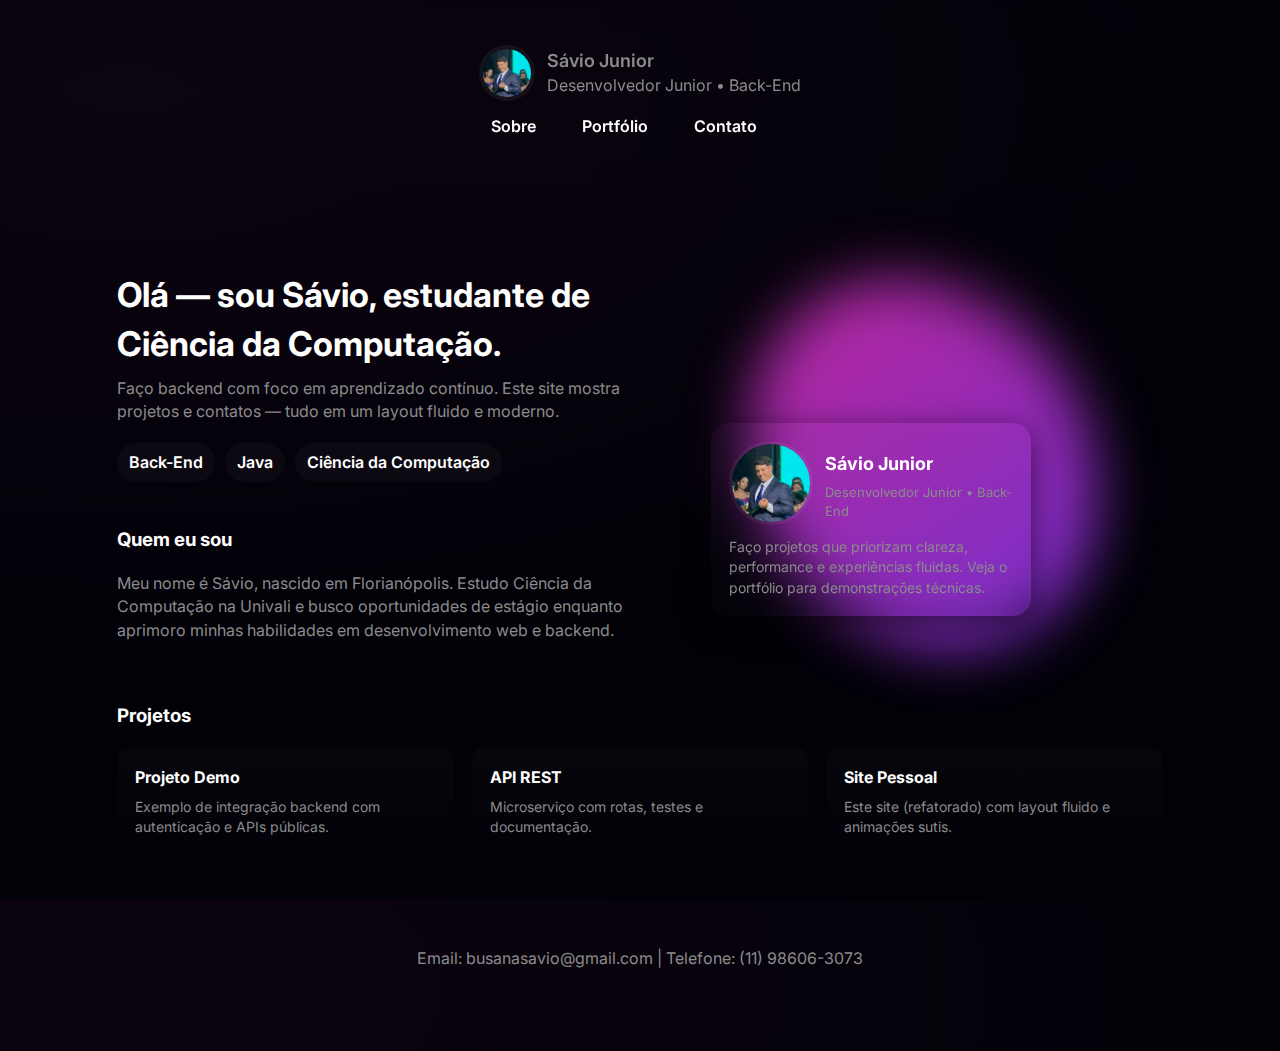
<file: index.html>
<!doctype html>
<html lang="pt-BR">
    <head>
        <meta charset="utf-8" />
        <meta name="viewport" content="width=device-width,initial-scale=1" />
        <title>Sobre • Sávio Junior</title>
        <link rel="stylesheet" href="src/css/style.css" />
        <script src="src/js/main.js" defer></script>
    </head>
    <body>
        <header>
            <div class="container">
                <div class="brand">
                    <img src="src/imagens/junin.jpeg" alt="Sávio" />
                    <div>
                        <h1>Sávio Junior</h1>
                        <div class="muted">Desenvolvedor Junior • Back-End</div>
                    </div>
                </div>
                <nav class="nav">
                    <a href="index.html">Sobre</a>
                    <a href="project.html">Portfólio</a>
                    <a href="contact.html">Contato</a>
                </nav>
                <button class="burger" aria-label="Abrir menu"><span></span></button>
            </div>
        </header>

        <main class="container main-spacer">
            <section class="hero">
                <div class="intro">
                    <h2>Olá — sou Sávio, estudante de Ciência da Computação.</h2>
                    <p class="lead">Faço backend com foco em aprendizado contínuo. Este site mostra projetos e contatos — tudo em um layout fluido e moderno.</p>
                    <div class="badges">
                        <div class="badge">Back-End</div>
                        <div class="badge">Java</div>
                        <div class="badge">Ciência da Computação</div>
                    </div>

                    <section class="projects" aria-label="Sobre mim">
                        <h3 style="margin-top:22px">Quem eu sou</h3>
                        <p class="muted">Meu nome é Sávio, nascido em Florianópolis. Estudo Ciência da Computação na Univali e busco oportunidades de estágio enquanto aprimoro minhas habilidades em desenvolvimento web e backend.</p>
                    </section>
                </div>

                <aside class="hero-right">
                    <div class="blob" aria-hidden="true"></div>
                    <div class="profile-card">
                        <div style="display:flex;gap:12px;align-items:center">
                            <img src="src/imagens/junin.jpeg" alt="Sávio" />
                            <div>
                                <h3>Sávio Junior</h3>
                                <p class="muted">Desenvolvedor Junior • Back-End</p>
                            </div>
                        </div>
                        <p style="margin-top:12px;font-size:14px;color:var(--muted)">Faço projetos que priorizam clareza, performance e experiências fluidas. Veja o portfólio para demonstrações técnicas.</p>
                    </div>
                </aside>
            </section>

            <section class="projects" aria-label="Projetos">
                <h3>Projetos</h3>
                <div class="grid">
                    <article class="card" tabindex="0">
                        <h4>Projeto Demo</h4>
                        <p class="muted">Exemplo de integração backend com autenticação e APIs públicas.</p>
                    </article>
                    <article class="card" tabindex="0">
                        <h4>API REST</h4>
                        <p class="muted">Microserviço com rotas, testes e documentação.</p>
                    </article>
                    <article class="card" tabindex="0">
                        <h4>Site Pessoal</h4>
                        <p class="muted">Este site (refatorado) com layout fluido e animações sutis.</p>
                    </article>
                </div>
            </section>

            <footer>
                <p class="muted">Email: busanasavio@gmail.com | Telefone: (11) 98606-3073</p>
            </footer>
        </main>
        
    </body>

</html>
</file>
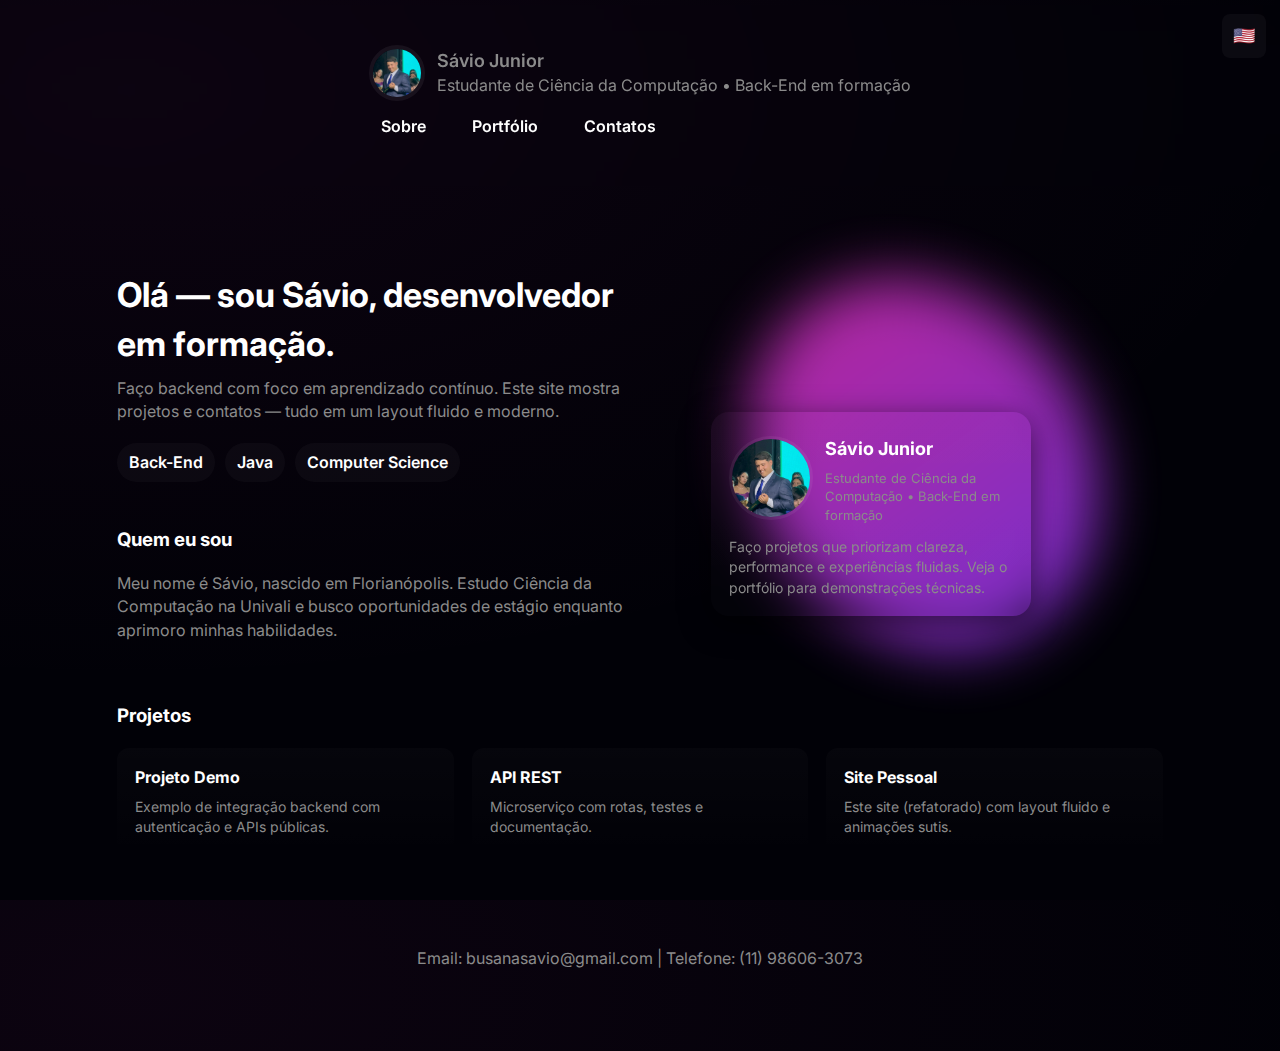
<file: PROJETO-SITE-MAE-MEU/index.html>
<!doctype html>
<html lang="pt-BR">
    <head>
        <meta charset="utf-8" />
        <meta name="viewport" content="width=device-width,initial-scale=1" />
        <title>Sobre • Sávio Junior</title>
        <link rel="stylesheet" href="src/css/style.css" />
        <script src="src/js/main.js" defer></script> 
        <a href="index-en.html" class="language-switch">🇺🇸</a>
    </head>
    <body>
        <header>
            <div class="container">
                <div class="brand">
                    <img src="src/imagens/junin.jpeg" alt="Sávio" />
                    <div>
                        <h1>Sávio Junior</h1>
                        <div class="muted">Estudante de Ciência da Computação • Back-End em formação</div>
                    </div>
                </div>
                <nav class="nav">
                    <a href="index.html">Sobre</a>
                    <a href="project.html">Portfólio</a>
                    <a href="contact.html">Contatos</a>
                </nav>
                <button class="burger" aria-label="Abrir menu"><span></span></button>
            </div>
        </header>

        <main class="container main-spacer">
            <section class="hero">
                <div class="intro">
                    <h2>Olá — sou Sávio, desenvolvedor em formação.</h2>
                    <p class="lead">Faço backend com foco em aprendizado contínuo. Este site mostra projetos e contatos — tudo em um layout fluido e moderno.</p>
                    <div class="badges">
                        <div class="badge">Back-End</div>
                        <div class="badge">Java</div>
                        <div class="badge">Computer Science</div>
                    </div>

                    <section class="projects" aria-label="Sobre mim">
                        <h3 style="margin-top:22px">Quem eu sou</h3>
                        <p class="muted">Meu nome é Sávio, nascido em Florianópolis. Estudo Ciência da Computação na Univali e busco oportunidades de estágio enquanto aprimoro minhas habilidades.</p>
                    </section>
                </div>

                <aside class="hero-right">
                    <div class="blob" aria-hidden="true"></div>
                    <div class="profile-card">
                        <div style="display:flex;gap:12px;align-items:center">
                            <img src="src/imagens/junin.jpeg" alt="Sávio" />
                            <div>
                                <h3>Sávio Junior</h3>
                                <p class="muted">Estudante de Ciência da Computação • Back-End em formação</p>
                            </div>
                        </div>
                        <p style="margin-top:12px;font-size:14px;color:var(--muted)">Faço projetos que priorizam clareza, performance e experiências fluidas. Veja o portfólio para demonstrações técnicas.</p>
                    </div>
                </aside>
            </section>

            <section class="projects" aria-label="Projetos">
                <h3>Projetos</h3>
                <div class="grid">
                    <article class="card" tabindex="0">
                        <h4>Projeto Demo</h4>
                        <p class="muted">Exemplo de integração backend com autenticação e APIs públicas.</p>
                    </article>
                    <article class="card" tabindex="0">
                        <h4>API REST</h4>
                        <p class="muted">Microserviço com rotas, testes e documentação.</p>
                    </article>
                    <article class="card" tabindex="0">
                        <h4>Site Pessoal</h4>
                        <p class="muted">Este site (refatorado) com layout fluido e animações sutis.</p>
                    </article>
                </div>
            </section>

            <footer>
                <p class="muted">Email: busanasavio@gmail.com | Telefone: (11) 98606-3073</p>
            </footer>
        </main>
        
    </body>
</html>
</file>
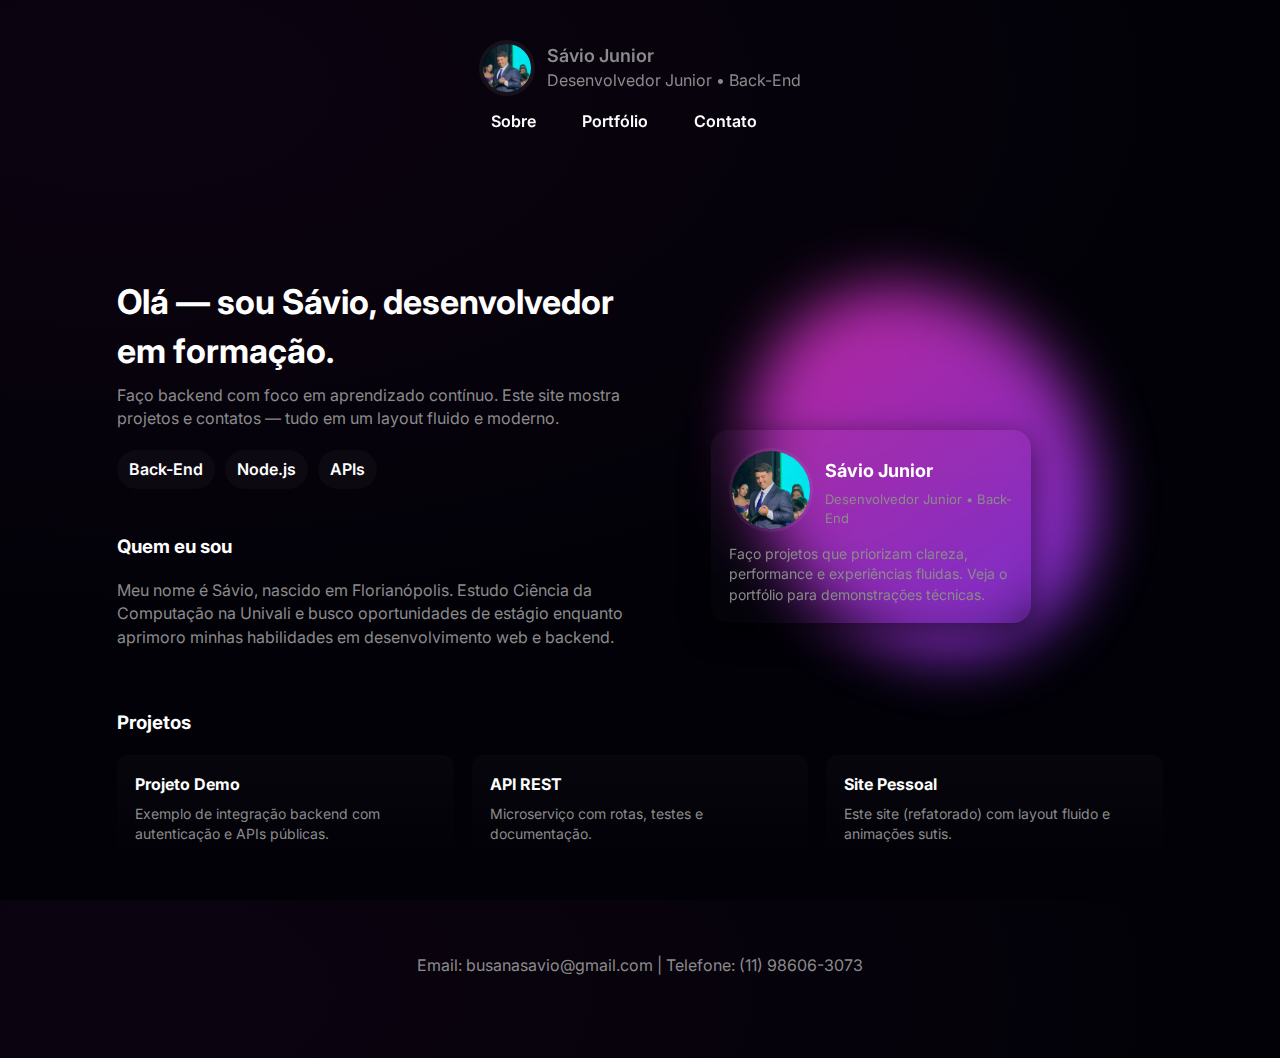
<file: Meu-Site-main/PROJETO-SITE-MAE-MEU/index.html>
<!doctype html>
<html lang="pt-BR">
    <head>
        <meta charset="utf-8" />
        <meta name="viewport" content="width=device-width,initial-scale=1" />
        <title>Sobre • Sávio Junior</title>
        <link rel="stylesheet" href="src/css/style.css" />
        <script src="src/js/main.js" defer></script>
    </head>
    <body>
        <header>
            <div class="container">
                <div class="brand">
                    <img src="src/imagens/junin.jpeg" alt="Sávio" />
                    <div>
                        <h1>Sávio Junior</h1>
                        <div class="muted">Desenvolvedor Junior • Back-End</div>
                    </div>
                </div>
                <nav class="nav">
                    <a href="index.html">Sobre</a>
                    <a href="project.html">Portfólio</a>
                    <a href="contact.html">Contato</a>
                </nav>
                <button class="burger" aria-label="Abrir menu"><span></span></button>
            </div>
        </header>

        <main class="container main-spacer">
            <section class="hero">
                <div class="intro">
                    <h2>Olá — sou Sávio, desenvolvedor em formação.</h2>
                    <p class="lead">Faço backend com foco em aprendizado contínuo. Este site mostra projetos e contatos — tudo em um layout fluido e moderno.</p>
                    <div class="badges">
                        <div class="badge">Back-End</div>
                        <div class="badge">Node.js</div>
                        <div class="badge">APIs</div>
                    </div>

                    <section class="projects" aria-label="Sobre mim">
                        <h3 style="margin-top:22px">Quem eu sou</h3>
                        <p class="muted">Meu nome é Sávio, nascido em Florianópolis. Estudo Ciência da Computação na Univali e busco oportunidades de estágio enquanto aprimoro minhas habilidades em desenvolvimento web e backend.</p>
                    </section>
                </div>

                <aside class="hero-right">
                    <div class="blob" aria-hidden="true"></div>
                    <div class="profile-card">
                        <div style="display:flex;gap:12px;align-items:center">
                            <img src="src/imagens/junin.jpeg" alt="Sávio" />
                            <div>
                                <h3>Sávio Junior</h3>
                                <p class="muted">Desenvolvedor Junior • Back-End</p>
                            </div>
                        </div>
                        <p style="margin-top:12px;font-size:14px;color:var(--muted)">Faço projetos que priorizam clareza, performance e experiências fluidas. Veja o portfólio para demonstrações técnicas.</p>
                    </div>
                </aside>
            </section>

            <section class="projects" aria-label="Projetos">
                <h3>Projetos</h3>
                <div class="grid">
                    <article class="card" tabindex="0">
                        <h4>Projeto Demo</h4>
                        <p class="muted">Exemplo de integração backend com autenticação e APIs públicas.</p>
                    </article>
                    <article class="card" tabindex="0">
                        <h4>API REST</h4>
                        <p class="muted">Microserviço com rotas, testes e documentação.</p>
                    </article>
                    <article class="card" tabindex="0">
                        <h4>Site Pessoal</h4>
                        <p class="muted">Este site (refatorado) com layout fluido e animações sutis.</p>
                    </article>
                </div>
            </section>

            <footer>
                <p class="muted">Email: busanasavio@gmail.com | Telefone: (11) 98606-3073</p>
            </footer>
        </main>
        
    </body>
</html>
</file>
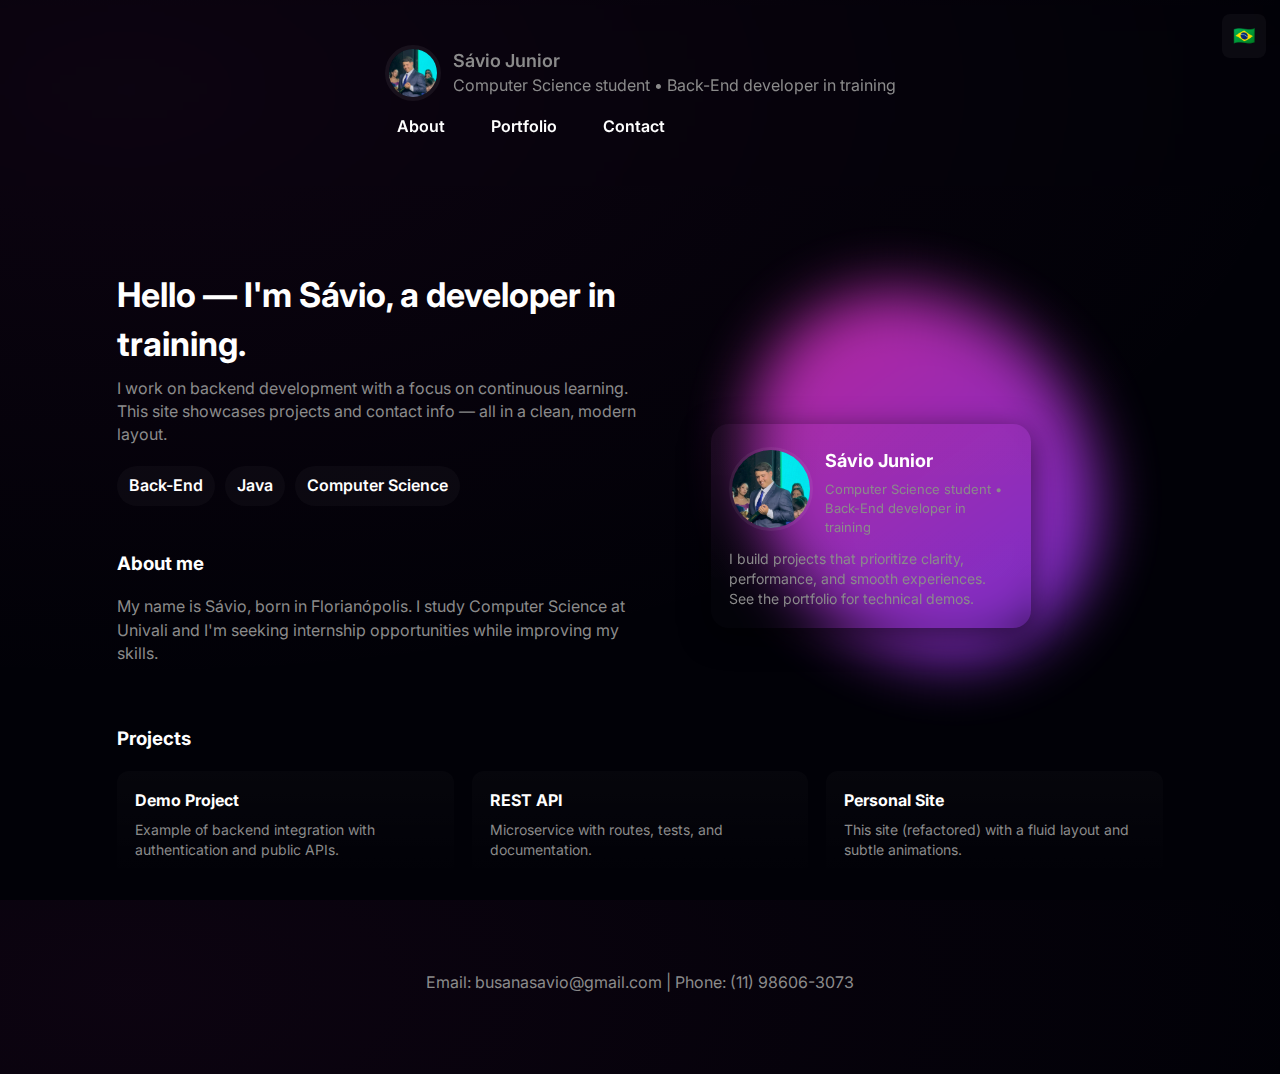
<file: index-en.html>
<!doctype html>
<html lang="en">
    <head>
        <meta charset="utf-8" />
        <meta name="viewport" content="width=device-width,initial-scale=1" />
        <title>About • Sávio Junior</title>
        <link rel="stylesheet" href="src/css/style.css" />
        <script src="src/js/main.js" defer></script>
        <a href="index.html" class="language-switch">🇧🇷</a>
    </head>
    <body>
        <header>
            <div class="container">
                <div class="brand">
                    <img src="src/imagens/junin.jpeg" alt="Sávio" />
                    <div>
                        <h1>Sávio Junior</h1>
                        <div class="muted">Computer Science student • Back-End developer in training</div>
                    </div>
                </div>
                <nav class="nav">
                    <a href="index-en.html">About</a>
                    <a href="project-en.html">Portfolio</a>
                    <a href="contact-en.html">Contact</a>
                </nav>
                <button class="burger" aria-label="Open menu"><span></span></button>
            </div>
        </header>

        <main class="container main-spacer">
            <section class="hero">
                <div class="intro">
                    <h2>Hello — I'm Sávio, a developer in training.</h2>
                    <p class="lead">I work on backend development with a focus on continuous learning. This site showcases projects and contact info — all in a clean, modern layout.</p>
                    <div class="badges">
                        <div class="badge">Back-End</div>
                        <div class="badge">Java</div>
                        <div class="badge">Computer Science</div>
                    </div>

                    <section class="projects" aria-label="About me">
                        <h3 style="margin-top:22px">About me</h3>
                        <p class="muted">My name is Sávio, born in Florianópolis. I study Computer Science at Univali and I'm seeking internship opportunities while improving my skills.</p>
                    </section>
                </div>

                <aside class="hero-right">
                    <div class="blob" aria-hidden="true"></div>
                    <div class="profile-card">
                        <div style="display:flex;gap:12px;align-items:center">
                            <img src="src/imagens/junin.jpeg" alt="Sávio" />
                            <div>
                                <h3>Sávio Junior</h3>
                                <p class="muted">Computer Science student • Back-End developer in training</p>
                            </div>
                        </div>
                        <p style="margin-top:12px;font-size:14px;color:var(--muted)">I build projects that prioritize clarity, performance, and smooth experiences. See the portfolio for technical demos.</p>
                    </div>
                </aside>
            </section>

            <section class="projects" aria-label="Projetos">
                <h3>Projects</h3>
                <div class="grid">
                    <article class="card" tabindex="0">
                        <h4>Demo Project</h4>
                        <p class="muted">Example of backend integration with authentication and public APIs.</p>
                    </article>
                    <article class="card" tabindex="0">
                        <h4>REST API</h4>
                        <p class="muted">Microservice with routes, tests, and documentation.</p>
                    </article>
                    <article class="card" tabindex="0">
                        <h4>Personal Site</h4>
                        <p class="muted">This site (refactored) with a fluid layout and subtle animations.</p>
                    </article>
                </div>
            </section>

            <footer>
                <p class="muted">Email: busanasavio@gmail.com | Phone: (11) 98606-3073</p>
            </footer>
        </main>
        
    </body>
</html>
</file>
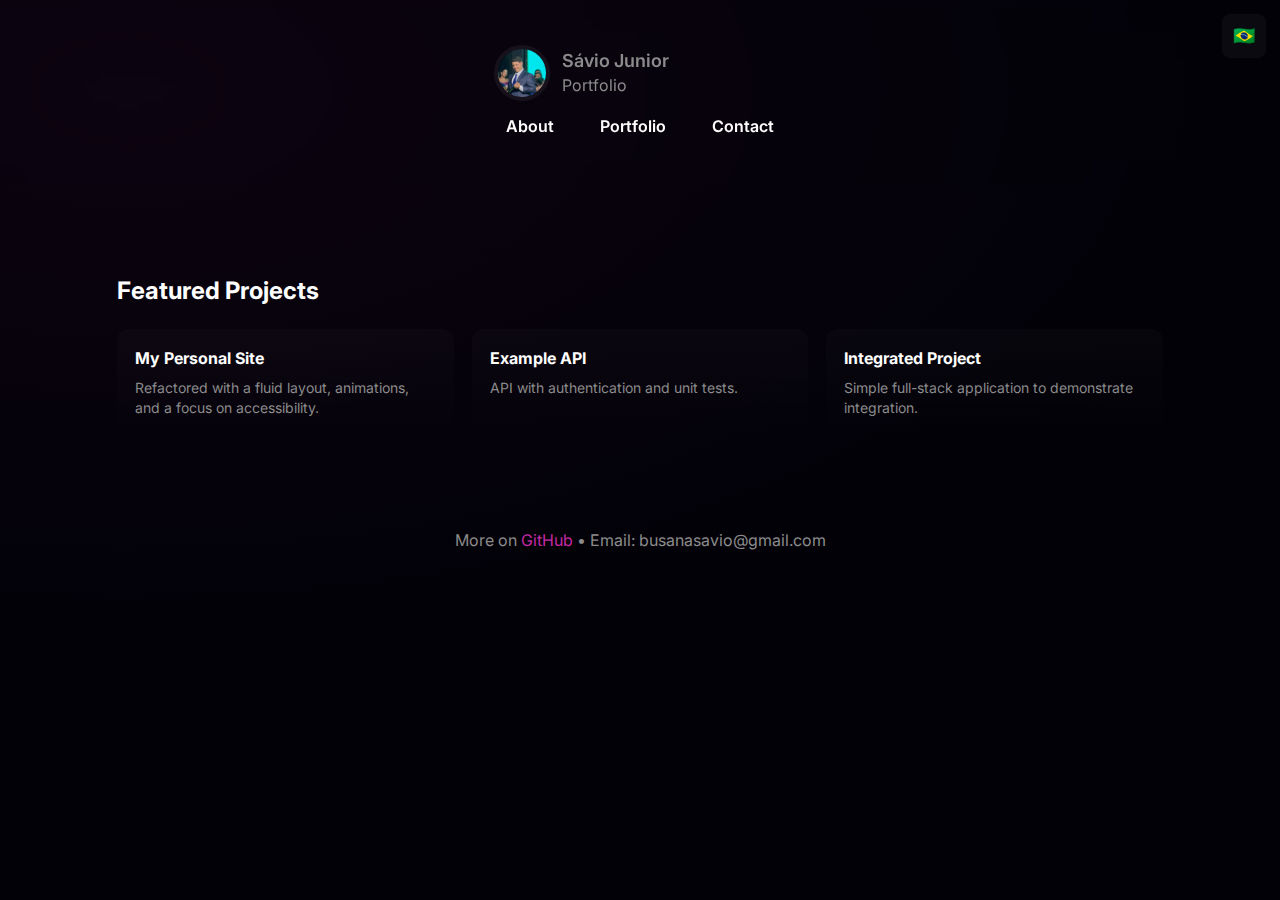
<file: project-en.html>
<!doctype html>
<html lang="en">
    <head>
        <meta charset="utf-8" />
        <meta name="viewport" content="width=device-width,initial-scale=1" />
        <title>Portfolio • Sávio Junior</title>
        <link rel="stylesheet" href="src/css/style.css" />
        <script src="src/js/main.js" defer></script>
        <a href="project.html" class="language-switch">🇧🇷</a>
    </head>
    <body>
        <header>
            <div class="container">
                <div class="brand">
                    <img src="src/imagens/junin.jpeg" alt="Sávio" />
                    <div>
                        <h1>Sávio Junior</h1>
                        <div class="muted">Portfolio</div>
                    </div>
                </div>
                <nav class="nav">
                    <a href="index-en.html">About</a>
                    <a href="project-en.html">Portfolio</a>
                    <a href="contact-en.html">Contact</a>
                </nav>
                <button class="burger" aria-label="Open menu"><span></span></button>
            </div>
        </header>

        <main class="container main-spacer">
            <section class="projects">
                <h2>Featured Projects</h2>
                <div class="grid">
                    <article class="card" tabindex="0">
                        <h4>My Personal Site</h4>
                        <p class="muted">Refactored with a fluid layout, animations, and a focus on accessibility.</p>
                    </article>
                    <article class="card" tabindex="0">
                        <h4>Example API</h4>
                        <p class="muted">API with authentication and unit tests.</p>
                    </article>
                    <article class="card" tabindex="0">
                        <h4>Integrated Project</h4>
                        <p class="muted">Simple full-stack application to demonstrate integration.</p>
                    </article>
                </div>
            </section>

            <footer>
                <p class="muted">More on <a href="https://github.com/saviodebug" style="color:var(--accent);text-decoration:none">GitHub</a> • Email: busanasavio@gmail.com</p>
            </footer>
        </main>
        
    </body>
</html>
</file>
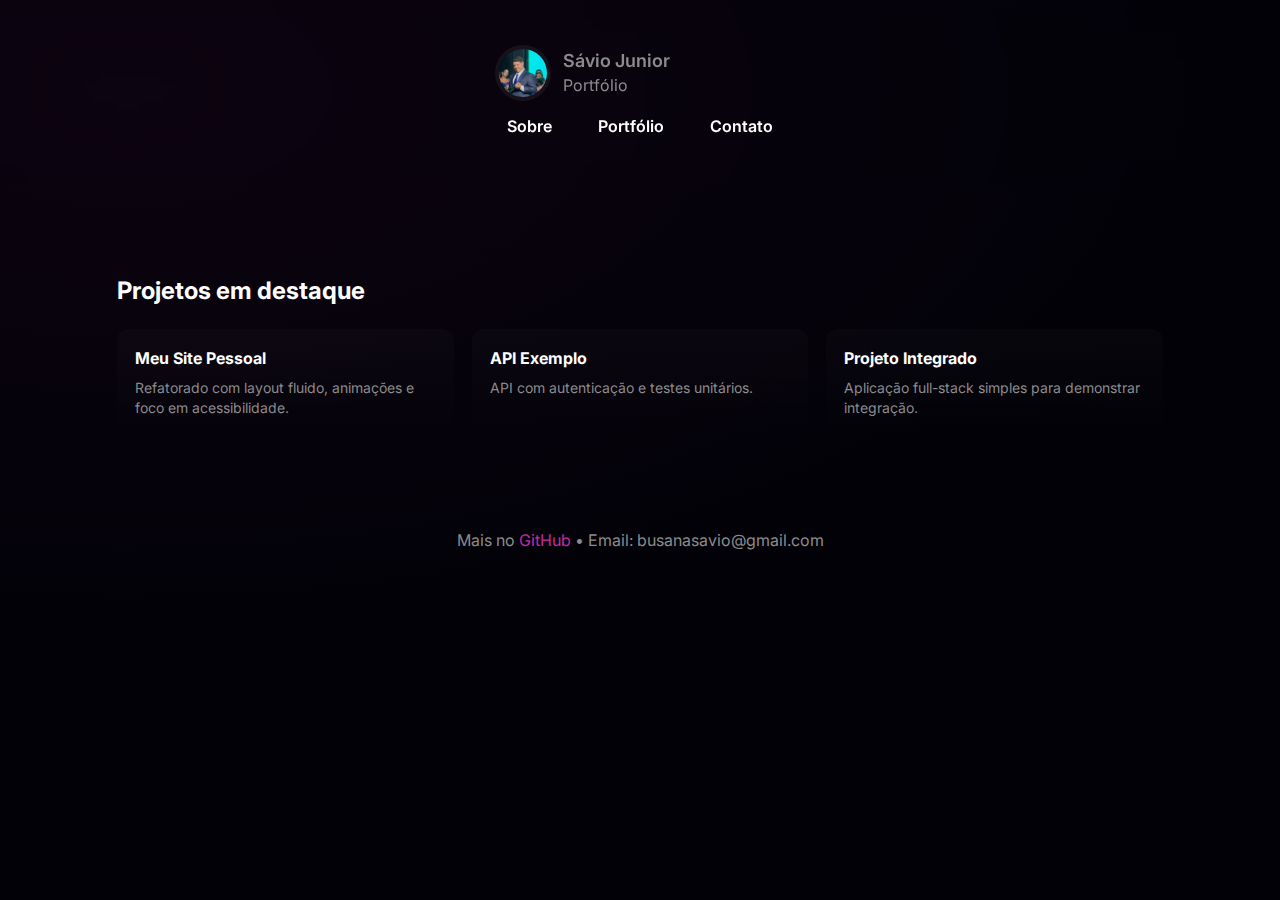
<file: project.html>
<!doctype html>
<html lang="pt-BR">
    <head>
        <meta charset="utf-8" />
        <meta name="viewport" content="width=device-width,initial-scale=1" />
        <title>Portfólio • Sávio Junior</title>
        <link rel="stylesheet" href="src/css/style.css" />
        <script src="src/js/main.js" defer></script>
    </head>
    <body>
        <header>
            <div class="container">
                <div class="brand">
                    <img src="src/imagens/junin.jpeg" alt="Sávio" />
                    <div>
                        <h1>Sávio Junior</h1>
                        <div class="muted">Portfólio</div>
                    </div>
                </div>
                <nav class="nav">
                    <a href="index.html">Sobre</a>
                    <a href="project.html">Portfólio</a>
                    <a href="contact.html">Contato</a>
                </nav>
                <button class="burger" aria-label="Abrir menu"><span></span></button>
            </div>
        </header>

        <main class="container main-spacer">
            <section class="projects">
                <h2>Projetos em destaque</h2>
                <div class="grid">
                    <article class="card" tabindex="0">
                        <h4>Meu Site Pessoal</h4>
                        <p class="muted">Refatorado com layout fluido, animações e foco em acessibilidade.</p>
                    </article>
                    <article class="card" tabindex="0">
                        <h4>API Exemplo</h4>
                        <p class="muted">API com autenticação e testes unitários.</p>
                    </article>
                    <article class="card" tabindex="0">
                        <h4>Projeto Integrado</h4>
                        <p class="muted">Aplicação full-stack simples para demonstrar integração.</p>
                    </article>
                </div>
            </section>

            <footer>
                <p class="muted">Mais no <a href="https://github.com/saviodebug" style="color:var(--accent);text-decoration:none">GitHub</a> • Email: busanasavio@gmail.com</p>
            </footer>
        </main>
        
    </body>
</html>
</file>
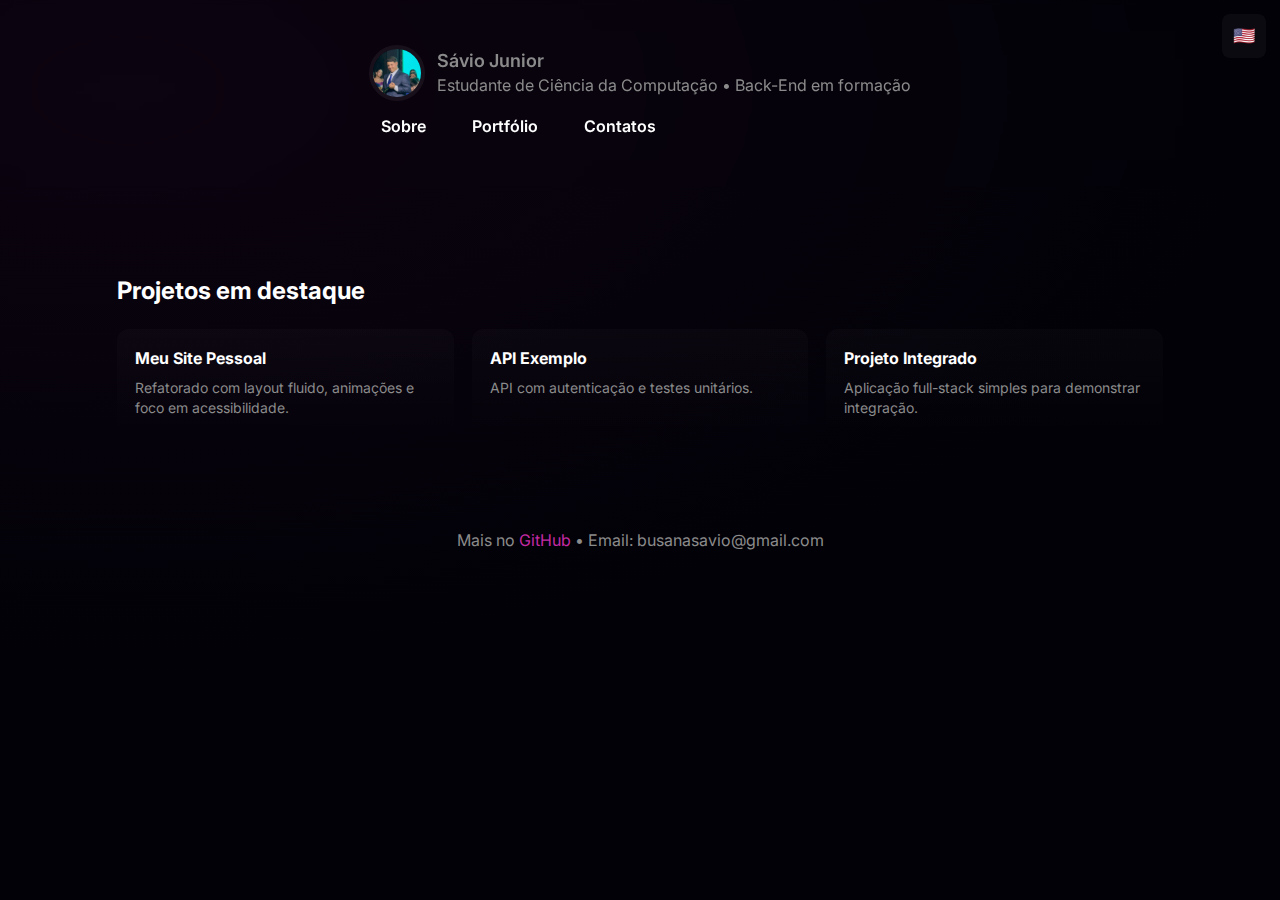
<file: PROJETO-SITE-MAE-MEU/project.html>
<!doctype html>
<html lang="pt-BR">
    <head>
        <meta charset="utf-8" />
        <meta name="viewport" content="width=device-width,initial-scale=1" />
        <title>Portfólio • Sávio Junior</title>
        <link rel="stylesheet" href="src/css/style.css" />
        <script src="src/js/main.js" defer></script>
        <a href="project-en.html" class="language-switch">🇺🇸</a>
    </head>
    <body>
        <header>
            <div class="container">
                <div class="brand">
                    <img src="src/imagens/junin.jpeg" alt="Sávio" />
                    <div>
                        <h1>Sávio Junior</h1>
                        <div class="muted">Estudante de Ciência da Computação • Back-End em formação</div>
                    </div>
                </div>
                <nav class="nav">
                    <a href="index.html">Sobre</a>
                    <a href="project.html">Portfólio</a>
                    <a href="contact.html">Contatos</a>
                </nav>
                <button class="burger" aria-label="Abrir menu"><span></span></button>
            </div>
        </header>

        <main class="container main-spacer">
            <section class="projects">
                <h2>Projetos em destaque</h2>
                <div class="grid">
                    <article class="card" tabindex="0">
                        <h4>Meu Site Pessoal</h4>
                        <p class="muted">Refatorado com layout fluido, animações e foco em acessibilidade.</p>
                    </article>
                    <article class="card" tabindex="0">
                        <h4>API Exemplo</h4>
                        <p class="muted">API com autenticação e testes unitários.</p>
                    </article>
                    <article class="card" tabindex="0">
                        <h4>Projeto Integrado</h4>
                        <p class="muted">Aplicação full-stack simples para demonstrar integração.</p>
                    </article>
                </div>
            </section>

            <footer>
                <p class="muted">Mais no <a href="https://github.com/saviodebug" style="color:var(--accent);text-decoration:none">GitHub</a> • Email: busanasavio@gmail.com</p>
            </footer>
        </main>
        
    </body>
</html>
</file>
<file: src/css/style.css>
/* Modern responsive site CSS (fluid, animated) */
@import url('https://fonts.googleapis.com/css2?family=Inter:wght@300;400;600;700&display=swap');
:root{
    --bg:#010107;
    --muted:#8b8b8b;
    --accent:#c32aa3; /* magenta */
    --accent-2:#25d366; /* green */
    --accent-3:#1877f2; /* blue */
    --accent-4:#1da1f2; /* light blue */
    --glass: rgba(255,255,255,0.04);
}
*{box-sizing:border-box}
/* remove default underlines globally (specific components override when needed) */
a{text-decoration:none;color:inherit}
html,body{height:100%}
body{
    margin:0;
    font-family: 'Inter', system-ui, -apple-system, 'Segoe UI', Roboto, 'Helvetica Neue', Arial;
    background: radial-gradient(1200px 600px at 10% 10%, rgba(195,42,163,0.06), transparent), var(--bg);
    color:#fff;
    -webkit-font-smoothing:antialiased;
    -moz-osx-font-smoothing:grayscale;
    line-height:1.45;
    padding-top: 5px; /* space for sticky header */
}

/* Header / Nav */
header{
      background: rgba(0,0,0,0.35);
    backdrop-filter: blur(10px);
    -webkit-backdrop-filter: blur(10px);
    position:sticky;
    top:0;
    z-index:40;
    background:transparent;
    padding:4px 6px; 
    margin: 0; /* tighter to move up */
    display:flex;
    align-items:center;
    justify-content:space-between;
    transition:transform .28s ease;
}
.brand{display:flex;align-items:center;gap:12px;margin-bottom:6px}
.brand img{width:56px;height:56px;border-radius:50%;border:4px solid rgba(255,255,255,0.06);object-fit:cover}
.brand h1{font-size:18px;margin:0;color:var(--muted);font-weight:600}
.language-switch{position:absolute;top:14px;right:14px;z-index:80;width:44px;height:44px;border-radius:8px;background:var(--glass);display:flex;align-items:center;justify-content:center;font-size:18px;color:#fff;transition:background .3s ease}
.language-switch:hover{background:rgba(255,255,255,0.06)}   

/* header hidden on scroll (mobile) */
header.hidden{transform:translateY(-110%)}
.brand{display:flex;align-items:center;gap:12px}
.brand img{width:56px;height:56px;border-radius:50%;border:4px solid rgba(255,255,255,0.06);object-fit:cover}
.brand h1{font-size:18px;margin:0;color:var(--muted);font-weight:600}

.nav{display:flex;gap:22px;align-items:center}
.nav a{color:#fff;text-decoration:none;font-weight:600;padding:8px 12px;border-radius:10px;transition:all .18s ease}
.nav a:hover{background:rgba(255,255,255,0.03);color:var(--accent)}
.cta{background:linear-gradient(90deg,var(--accent),#9b2a9a);padding:7px 14px;border-radius:12px}

/* Mobile menu */
.burger{display:none;width:40px;height:40px;border-radius:8px;background:var(--glass);align-items:center;justify-content:center;cursor:pointer}
.burger span{display:block;width:18px;height:2px;background:#fff;border-radius:2px;box-shadow:0 6px 0 #fff,0 -6px 0 #fff}

@media (max-width:820px){
    .nav{display:none}
    .burger{display:flex}
    .burger{position:fixed;top:14px;right:14px;z-index:80;width:44px;height:44px;align-items:center;justify-content:center}
}

/* Hero */
.container{max-width:1200px;margin:0 auto;padding:4vh 6vw;position:relative;z-index:2}
.main-spacer{margin-top:8px}
.hero{display:grid;grid-template-columns: 1fr 480px;gap:36px;align-items:center;padding-top:40px}
@media (max-width:980px){.hero{grid-template-columns:1fr;gap:18px}}

.intro{max-width:780px}
.intro h2{font-size:clamp(20px,4vw,34px);margin:0 0 8px;color:#fff}
.intro p.lead{color:var(--muted);margin:8px 0 20px}
.intro .badges{display:flex;gap:10px;flex-wrap:wrap}
.badge{padding:8px 12px;border-radius:999px;background:rgba(255,255,255,0.03);font-weight:600;color:#fff}

.hero-right{position:relative;display:flex;align-items:center;justify-content:center}
.blob{width:360px;height:360px;border-radius:40% 60% 40% 60%;background:linear-gradient(135deg,var(--accent),#7b2fd8);filter:blur(30px);opacity:0.95;transform:rotate(10deg);}
.profile-card{position:absolute;inset:auto auto 28px 28px;background:linear-gradient(180deg,rgba(255,255,255,0.02),rgba(255,255,255,0.01));border-radius:18px;padding:18px;width:320px;backdrop-filter: blur(8px);box-shadow:0 8px 30px rgba(0,0,0,0.6)}
.profile-card img{width:84px;height:84px;border-radius:50%;border:3px solid rgba(255,255,255,0.06);object-fit:cover}
.profile-card h3{margin:6px 0 0;font-size:18px}
.profile-card p{margin:6px 0 0;color:var(--muted);font-size:13px}

/* profile-card highlight similar to project cards */
.profile-card{transition:transform .35s cubic-bezier(.2,.9,.3,1),box-shadow .35s}
.profile-card:hover{transform:translateY(-10px) scale(1.02);box-shadow:0 20px 50px rgba(0,0,0,0.7)}
.profile-card:focus-within{transform:translateY(-6px);box-shadow:0 14px 40px rgba(0,0,0,0.55)}

/* Projects grid */
.projects{margin-top:44px}
.grid{display:grid;grid-template-columns:repeat(3,1fr);gap:18px}
@media(max-width:980px){.grid{grid-template-columns:repeat(2,1fr)}}
@media(max-width:600px){.grid{grid-template-columns:1fr}}
.card{background:linear-gradient(180deg,rgba(255,255,255,0.02),transparent);padding:18px;border-radius:12px;transition:transform .35s cubic-bezier(.2,.9,.3,1),box-shadow .35s;cursor:pointer}
.card:hover{transform:translateY(-10px) scale(1.02);box-shadow:0 18px 40px rgba(0,0,0,0.6)}
.card h4{margin:0 0 8px}
.card p{margin:0;color:var(--muted);font-size:14px}

/* Social boxes (contact) */
.social-row{display:flex;flex-direction:column;gap:18px;margin-top:18px;align-items:flex-start}
.social{display:flex;align-items:center;gap:12px;padding:8px;border-radius:14px;background:rgba(255,255,255,0.02);min-width:72px;width:72px;overflow:visible;transition:width .5s cubic-bezier(.22,.9,.3,1),box-shadow .45s ease,background .45s ease,transform .45s ease;text-decoration:none;flex:0 0 auto;height:72px}
.social .icon{width:56px;height:56px;border-radius:12px;display:grid;place-items:center;color:#fff;flex:0 0 56px}
.social .label{opacity:0;white-space:nowrap;margin-left:10px;transition:opacity .45s ease,transform .45s ease}
.social:hover{width:240px;box-shadow:0 22px 60px rgba(0,0,0,0.6);transform:translateX(4px)}
.social:hover .label{opacity:1;transform:translateX(0)}
.social.instagram .icon{background:linear-gradient(135deg,var(--accent),#b53a98)}
.social.whatsapp .icon{background:linear-gradient(135deg,var(--accent-2),#15b055)}
.social.mail .icon{background:linear-gradient(135deg,#6b8cff,#3aa2ff)}
.social.github .icon{background:linear-gradient(135deg,#333,#666)}

/* Footer */
footer{padding:28px 6vw;background:transparent;color:var(--muted);text-align:center;margin-top:48px}

/* tiny utility */
.muted{color:var(--muted)}

/* removed cursor dot and mouse-follow blob (kept decorative blobs in layout) */
.cursor{display:none !important}
.blob-follow{display:none !important}

/* Off-canvas menu (mobile) */
.offcanvas-backdrop{position:fixed;inset:0;background:rgba(0,0,0,0.45);z-index:70;opacity:0;pointer-events:none;transition:opacity .32s ease}
.offcanvas-backdrop.visible{opacity:1;pointer-events:auto}

@media (max-width:820px){
    .nav.offcanvas-nav{display:flex;flex-direction:column;gap:18px;padding:28px;width:320px;height:100%;position:fixed;top:0;right:-360px;background:linear-gradient(180deg, rgba(255,255,255,0.02), transparent);backdrop-filter: blur(6px);box-shadow:-24px 0 60px rgba(0,0,0,0.6);z-index:95;transition:right .36s cubic-bezier(.22,.9,.3,1)}
    .nav.offcanvas-nav.open{right:0}
    .nav.offcanvas-nav a{padding:18px 6px;border-radius:8px;display:block;pointer-events:auto;width:100%;text-align:center;font-size:20px}
}

/* small responsive tweaks */
.center{display:flex;flex-direction:column;align-items:center;gap:8px}

/* ensure hero/contact image doesn't get cut off */
.intro.center img{width:140px;height:140px;object-fit:cover;border-radius:18px}
</file>
<file: PROJETO-SITE-MAE-MEU/src/css/style.css>
/* Modern responsive site CSS (fluid, animated) */
@import url('https://fonts.googleapis.com/css2?family=Inter:wght@300;400;600;700&display=swap');
:root{
    --bg:#010107;
    --muted:#8b8b8b;
    --accent:#c32aa3; /* magenta */
    --accent-2:#25d366; /* green */
    --accent-3:#1877f2; /* blue */
    --accent-4:#1da1f2; /* light blue */
    --glass: rgba(255,255,255,0.04);
}
*{box-sizing:border-box}
/* remove default underlines globally (specific components override when needed) */
a{text-decoration:none;color:inherit}
html,body{height:100%}
body{
    margin:0;
    font-family: 'Inter', system-ui, -apple-system, 'Segoe UI', Roboto, 'Helvetica Neue', Arial;
    background: radial-gradient(1200px 600px at 10% 10%, rgba(195,42,163,0.06), transparent), var(--bg);
    color:#fff;
    -webkit-font-smoothing:antialiased;
    -moz-osx-font-smoothing:grayscale;
    line-height:1.45;
    padding-top: 5px; /* space for sticky header */
}

/* Header / Nav */
header{
      background: rgba(0,0,0,0.35);
    backdrop-filter: blur(10px);
    -webkit-backdrop-filter: blur(10px);
    position:sticky;
    top:0;
    z-index:40;
    background:transparent;
    padding:4px 6px; 
    margin: 0; /* tighter to move up */
    display:flex;
    align-items:center;
    justify-content:space-between;
    transition:transform .28s ease;
}
.brand{display:flex;align-items:center;gap:12px;margin-bottom:6px}
.brand img{width:56px;height:56px;border-radius:50%;border:4px solid rgba(255,255,255,0.06);object-fit:cover}
.brand h1{font-size:18px;margin:0;color:var(--muted);font-weight:600}
.language-switch{position:absolute;top:14px;right:14px;z-index:80;width:44px;height:44px;border-radius:8px;background:var(--glass);display:flex;align-items:center;justify-content:center;font-size:18px;color:#fff;transition:background .3s ease}
.language-switch:hover{background:rgba(255,255,255,0.06)}   

/* header hidden on scroll (mobile) */
header.hidden{transform:translateY(-110%)}
.brand{display:flex;align-items:center;gap:12px}
.brand img{width:56px;height:56px;border-radius:50%;border:4px solid rgba(255,255,255,0.06);object-fit:cover}
.brand h1{font-size:18px;margin:0;color:var(--muted);font-weight:600}

.nav{display:flex;gap:22px;align-items:center}
.nav a{color:#fff;text-decoration:none;font-weight:600;padding:8px 12px;border-radius:10px;transition:all .18s ease}
.nav a:hover{background:rgba(255,255,255,0.03);color:var(--accent)}
.cta{background:linear-gradient(90deg,var(--accent),#9b2a9a);padding:7px 14px;border-radius:12px}

/* Mobile menu */
.burger{display:none;width:40px;height:40px;border-radius:8px;background:var(--glass);align-items:center;justify-content:center;cursor:pointer}
.burger span{display:block;width:18px;height:2px;background:#fff;border-radius:2px;box-shadow:0 6px 0 #fff,0 -6px 0 #fff}

@media (max-width:820px){
    .nav{display:none}
    .burger{display:flex}
    .burger{position:fixed;top:14px;right:14px;z-index:80;width:44px;height:44px;align-items:center;justify-content:center}
}

/* Hero */
.container{max-width:1200px;margin:0 auto;padding:4vh 6vw;position:relative;z-index:2}
.main-spacer{margin-top:8px}
.hero{display:grid;grid-template-columns: 1fr 480px;gap:36px;align-items:center;padding-top:40px}
@media (max-width:980px){.hero{grid-template-columns:1fr;gap:18px}}

.intro{max-width:780px}
.intro h2{font-size:clamp(20px,4vw,34px);margin:0 0 8px;color:#fff}
.intro p.lead{color:var(--muted);margin:8px 0 20px}
.intro .badges{display:flex;gap:10px;flex-wrap:wrap}
.badge{padding:8px 12px;border-radius:999px;background:rgba(255,255,255,0.03);font-weight:600;color:#fff}

.hero-right{position:relative;display:flex;align-items:center;justify-content:center}
.blob{width:360px;height:360px;border-radius:40% 60% 40% 60%;background:linear-gradient(135deg,var(--accent),#7b2fd8);filter:blur(30px);opacity:0.95;transform:rotate(10deg);}
.profile-card{position:absolute;inset:auto auto 28px 28px;background:linear-gradient(180deg,rgba(255,255,255,0.02),rgba(255,255,255,0.01));border-radius:18px;padding:18px;width:320px;backdrop-filter: blur(8px);box-shadow:0 8px 30px rgba(0,0,0,0.6)}
.profile-card img{width:84px;height:84px;border-radius:50%;border:3px solid rgba(255,255,255,0.06);object-fit:cover}
.profile-card h3{margin:6px 0 0;font-size:18px}
.profile-card p{margin:6px 0 0;color:var(--muted);font-size:13px}

/* profile-card highlight similar to project cards */
.profile-card{transition:transform .35s cubic-bezier(.2,.9,.3,1),box-shadow .35s}
.profile-card:hover{transform:translateY(-10px) scale(1.02);box-shadow:0 20px 50px rgba(0,0,0,0.7)}
.profile-card:focus-within{transform:translateY(-6px);box-shadow:0 14px 40px rgba(0,0,0,0.55)}

/* Projects grid */
.projects{margin-top:44px}
.grid{display:grid;grid-template-columns:repeat(3,1fr);gap:18px}
@media(max-width:980px){.grid{grid-template-columns:repeat(2,1fr)}}
@media(max-width:600px){.grid{grid-template-columns:1fr}}
.card{background:linear-gradient(180deg,rgba(255,255,255,0.02),transparent);padding:18px;border-radius:12px;transition:transform .35s cubic-bezier(.2,.9,.3,1),box-shadow .35s;cursor:pointer}
.card:hover{transform:translateY(-10px) scale(1.02);box-shadow:0 18px 40px rgba(0,0,0,0.6)}
.card h4{margin:0 0 8px}
.card p{margin:0;color:var(--muted);font-size:14px}

/* Social boxes (contact) */
.social-row{display:flex;flex-direction:column;gap:18px;margin-top:18px;align-items:flex-start}
.social{display:flex;align-items:center;gap:12px;padding:8px;border-radius:14px;background:rgba(255,255,255,0.02);min-width:72px;width:72px;overflow:visible;transition:width .5s cubic-bezier(.22,.9,.3,1),box-shadow .45s ease,background .45s ease,transform .45s ease;text-decoration:none;flex:0 0 auto;height:72px}
.social .icon{width:56px;height:56px;border-radius:12px;display:grid;place-items:center;color:#fff;flex:0 0 56px}
.social .label{opacity:0;white-space:nowrap;margin-left:10px;transition:opacity .45s ease,transform .45s ease}
.social:hover{width:240px;box-shadow:0 22px 60px rgba(0,0,0,0.6);transform:translateX(4px)}
.social:hover .label{opacity:1;transform:translateX(0)}
.social.instagram .icon{background:linear-gradient(135deg,var(--accent),#b53a98)}
.social.whatsapp .icon{background:linear-gradient(135deg,var(--accent-2),#15b055)}
.social.mail .icon{background:linear-gradient(135deg,#6b8cff,#3aa2ff)}
.social.github .icon{background:linear-gradient(135deg,#333,#666)}

/* Footer */
footer{padding:28px 6vw;background:transparent;color:var(--muted);text-align:center;margin-top:48px}

/* tiny utility */
.muted{color:var(--muted)}

/* removed cursor dot and mouse-follow blob (kept decorative blobs in layout) */
.cursor{display:none !important}
.blob-follow{display:none !important}

/* Off-canvas menu (mobile) */
.offcanvas-backdrop{position:fixed;inset:0;background:rgba(0,0,0,0.45);z-index:70;opacity:0;pointer-events:none;transition:opacity .32s ease}
.offcanvas-backdrop.visible{opacity:1;pointer-events:auto}

@media (max-width:820px){
    .nav.offcanvas-nav{display:flex;flex-direction:column;gap:18px;padding:28px;width:320px;height:100%;position:fixed;top:0;right:-360px;background:linear-gradient(180deg, rgba(255,255,255,0.02), transparent);backdrop-filter: blur(6px);box-shadow:-24px 0 60px rgba(0,0,0,0.6);z-index:95;transition:right .36s cubic-bezier(.22,.9,.3,1)}
    .nav.offcanvas-nav.open{right:0}
    .nav.offcanvas-nav a{padding:18px 6px;border-radius:8px;display:block;pointer-events:auto;width:100%;text-align:center;font-size:20px}
}

/* small responsive tweaks */
.center{display:flex;flex-direction:column;align-items:center;gap:8px}

/* ensure hero/contact image doesn't get cut off */
.intro.center img{width:140px;height:140px;object-fit:cover;border-radius:18px}
</file>
<file: Meu-Site-main/PROJETO-SITE-MAE-MEU/src/css/style.css>
/* Modern responsive site CSS (fluid, animated) */
@import url('https://fonts.googleapis.com/css2?family=Inter:wght@300;400;600;700&display=swap');
:root{
    --bg:#010107;
    --muted:#8b8b8b;
    --accent:#c32aa3; /* magenta */
    --accent-2:#25d366; /* green */
    --accent-3:#1877f2; /* blue */
    --accent-4:#1da1f2; /* light blue */
    --glass: rgba(255,255,255,0.04);
}
*{box-sizing:border-box}
/* remove default underlines globally (specific components override when needed) */
a{text-decoration:none;color:inherit}
html,body{height:100%}
body{
    margin:0;
    font-family: 'Inter', system-ui, -apple-system, 'Segoe UI', Roboto, 'Helvetica Neue', Arial;
    background: radial-gradient(1200px 600px at 10% 10%, rgba(195,42,163,0.06), transparent), var(--bg);
    color:#fff;
    -webkit-font-smoothing:antialiased;
    -moz-osx-font-smoothing:grayscale;
    line-height:1.45;
}

/* Header / Nav */
header{
    position:sticky;top:0;z-index:40;background:transparent;padding:4px 6vw 6px; /* tighter to move up */
    display:flex;align-items:center;justify-content:space-between;transition:transform .28s ease;
}
.brand{display:flex;align-items:center;gap:12px;margin-bottom:6px}
.brand img{width:56px;height:56px;border-radius:50%;border:4px solid rgba(255,255,255,0.06);object-fit:cover}
.brand h1{font-size:18px;margin:0;color:var(--muted);font-weight:600}

/* header hidden on scroll (mobile) */
header.hidden{transform:translateY(-110%)}
.brand{display:flex;align-items:center;gap:12px}
.brand img{width:56px;height:56px;border-radius:50%;border:4px solid rgba(255,255,255,0.06);object-fit:cover}
.brand h1{font-size:18px;margin:0;color:var(--muted);font-weight:600}

.nav{display:flex;gap:22px;align-items:center}
.nav a{color:#fff;text-decoration:none;font-weight:600;padding:8px 12px;border-radius:10px;transition:all .18s ease}
.nav a:hover{background:rgba(255,255,255,0.03);color:var(--accent)}
.cta{background:linear-gradient(90deg,var(--accent),#9b2a9a);padding:7px 14px;border-radius:12px}

/* Mobile menu */
.burger{display:none;width:40px;height:40px;border-radius:8px;background:var(--glass);align-items:center;justify-content:center;cursor:pointer}
.burger span{display:block;width:18px;height:2px;background:#fff;border-radius:2px;box-shadow:0 6px 0 #fff,0 -6px 0 #fff}

@media (max-width:820px){
    .nav{display:none}
    .burger{display:flex}
    .burger{position:fixed;top:14px;right:14px;z-index:80;width:44px;height:44px;align-items:center;justify-content:center}
}

/* Hero */
.container{max-width:1200px;margin:0 auto;padding:4vh 6vw;position:relative;z-index:2}
.main-spacer{margin-top:18px}
.hero{display:grid;grid-template-columns: 1fr 480px;gap:36px;align-items:center;padding-top:40px}
@media (max-width:980px){.hero{grid-template-columns:1fr;gap:18px}}

.intro{max-width:780px}
.intro h2{font-size:clamp(20px,4vw,34px);margin:0 0 8px;color:#fff}
.intro p.lead{color:var(--muted);margin:8px 0 20px}
.intro .badges{display:flex;gap:10px;flex-wrap:wrap}
.badge{padding:8px 12px;border-radius:999px;background:rgba(255,255,255,0.03);font-weight:600;color:#fff}

.hero-right{position:relative;display:flex;align-items:center;justify-content:center}
.blob{width:360px;height:360px;border-radius:40% 60% 40% 60%;background:linear-gradient(135deg,var(--accent),#7b2fd8);filter:blur(30px);opacity:0.95;transform:rotate(10deg);}
.profile-card{position:absolute;inset:auto auto 28px 28px;background:linear-gradient(180deg,rgba(255,255,255,0.02),rgba(255,255,255,0.01));border-radius:18px;padding:18px;width:320px;backdrop-filter: blur(8px);box-shadow:0 8px 30px rgba(0,0,0,0.6)}
.profile-card img{width:84px;height:84px;border-radius:50%;border:3px solid rgba(255,255,255,0.06);object-fit:cover}
.profile-card h3{margin:6px 0 0;font-size:18px}
.profile-card p{margin:6px 0 0;color:var(--muted);font-size:13px}

/* profile-card highlight similar to project cards */
.profile-card{transition:transform .35s cubic-bezier(.2,.9,.3,1),box-shadow .35s}
.profile-card:hover{transform:translateY(-10px) scale(1.02);box-shadow:0 20px 50px rgba(0,0,0,0.7)}
.profile-card:focus-within{transform:translateY(-6px);box-shadow:0 14px 40px rgba(0,0,0,0.55)}

/* Projects grid */
.projects{margin-top:44px}
.grid{display:grid;grid-template-columns:repeat(3,1fr);gap:18px}
@media(max-width:980px){.grid{grid-template-columns:repeat(2,1fr)}}
@media(max-width:600px){.grid{grid-template-columns:1fr}}
.card{background:linear-gradient(180deg,rgba(255,255,255,0.02),transparent);padding:18px;border-radius:12px;transition:transform .35s cubic-bezier(.2,.9,.3,1),box-shadow .35s;cursor:pointer}
.card:hover{transform:translateY(-10px) scale(1.02);box-shadow:0 18px 40px rgba(0,0,0,0.6)}
.card h4{margin:0 0 8px}
.card p{margin:0;color:var(--muted);font-size:14px}

/* Social boxes (contact) */
.social-row{display:flex;flex-direction:column;gap:18px;margin-top:18px;align-items:flex-start}
.social{display:flex;align-items:center;gap:12px;padding:8px;border-radius:14px;background:rgba(255,255,255,0.02);min-width:72px;width:72px;overflow:visible;transition:width .5s cubic-bezier(.22,.9,.3,1),box-shadow .45s ease,background .45s ease,transform .45s ease;text-decoration:none;flex:0 0 auto;height:72px}
.social .icon{width:56px;height:56px;border-radius:12px;display:grid;place-items:center;color:#fff;flex:0 0 56px}
.social .label{opacity:0;white-space:nowrap;margin-left:10px;transition:opacity .45s ease,transform .45s ease}
.social:hover{width:240px;box-shadow:0 22px 60px rgba(0,0,0,0.6);transform:translateX(4px)}
.social:hover .label{opacity:1;transform:translateX(0)}
.social.instagram .icon{background:linear-gradient(135deg,var(--accent),#b53a98)}
.social.whatsapp .icon{background:linear-gradient(135deg,var(--accent-2),#15b055)}
.social.mail .icon{background:linear-gradient(135deg,#6b8cff,#3aa2ff)}
.social.github .icon{background:linear-gradient(135deg,#333,#666)}

/* Footer */
footer{padding:28px 6vw;background:transparent;color:var(--muted);text-align:center;margin-top:48px}

/* tiny utility */
.muted{color:var(--muted)}

/* removed cursor dot and mouse-follow blob (kept decorative blobs in layout) */
.cursor{display:none !important}
.blob-follow{display:none !important}

/* Off-canvas menu (mobile) */
.offcanvas-backdrop{position:fixed;inset:0;background:rgba(0,0,0,0.45);z-index:70;opacity:0;pointer-events:none;transition:opacity .32s ease}
.offcanvas-backdrop.visible{opacity:1;pointer-events:auto}

@media (max-width:820px){
    .nav.offcanvas-nav{display:flex;flex-direction:column;gap:18px;padding:28px;width:320px;height:100%;position:fixed;top:0;right:-360px;background:linear-gradient(180deg, rgba(255,255,255,0.02), transparent);backdrop-filter: blur(6px);box-shadow:-24px 0 60px rgba(0,0,0,0.6);z-index:95;transition:right .36s cubic-bezier(.22,.9,.3,1)}
    .nav.offcanvas-nav.open{right:0}
    .nav.offcanvas-nav a{padding:18px 6px;border-radius:8px;display:block;pointer-events:auto;width:100%;text-align:center;font-size:20px}
}

/* small responsive tweaks */
.center{display:flex;flex-direction:column;align-items:center;gap:8px}

/* ensure hero/contact image doesn't get cut off */
.intro.center img{width:140px;height:140px;object-fit:cover;border-radius:18px}
</file>
